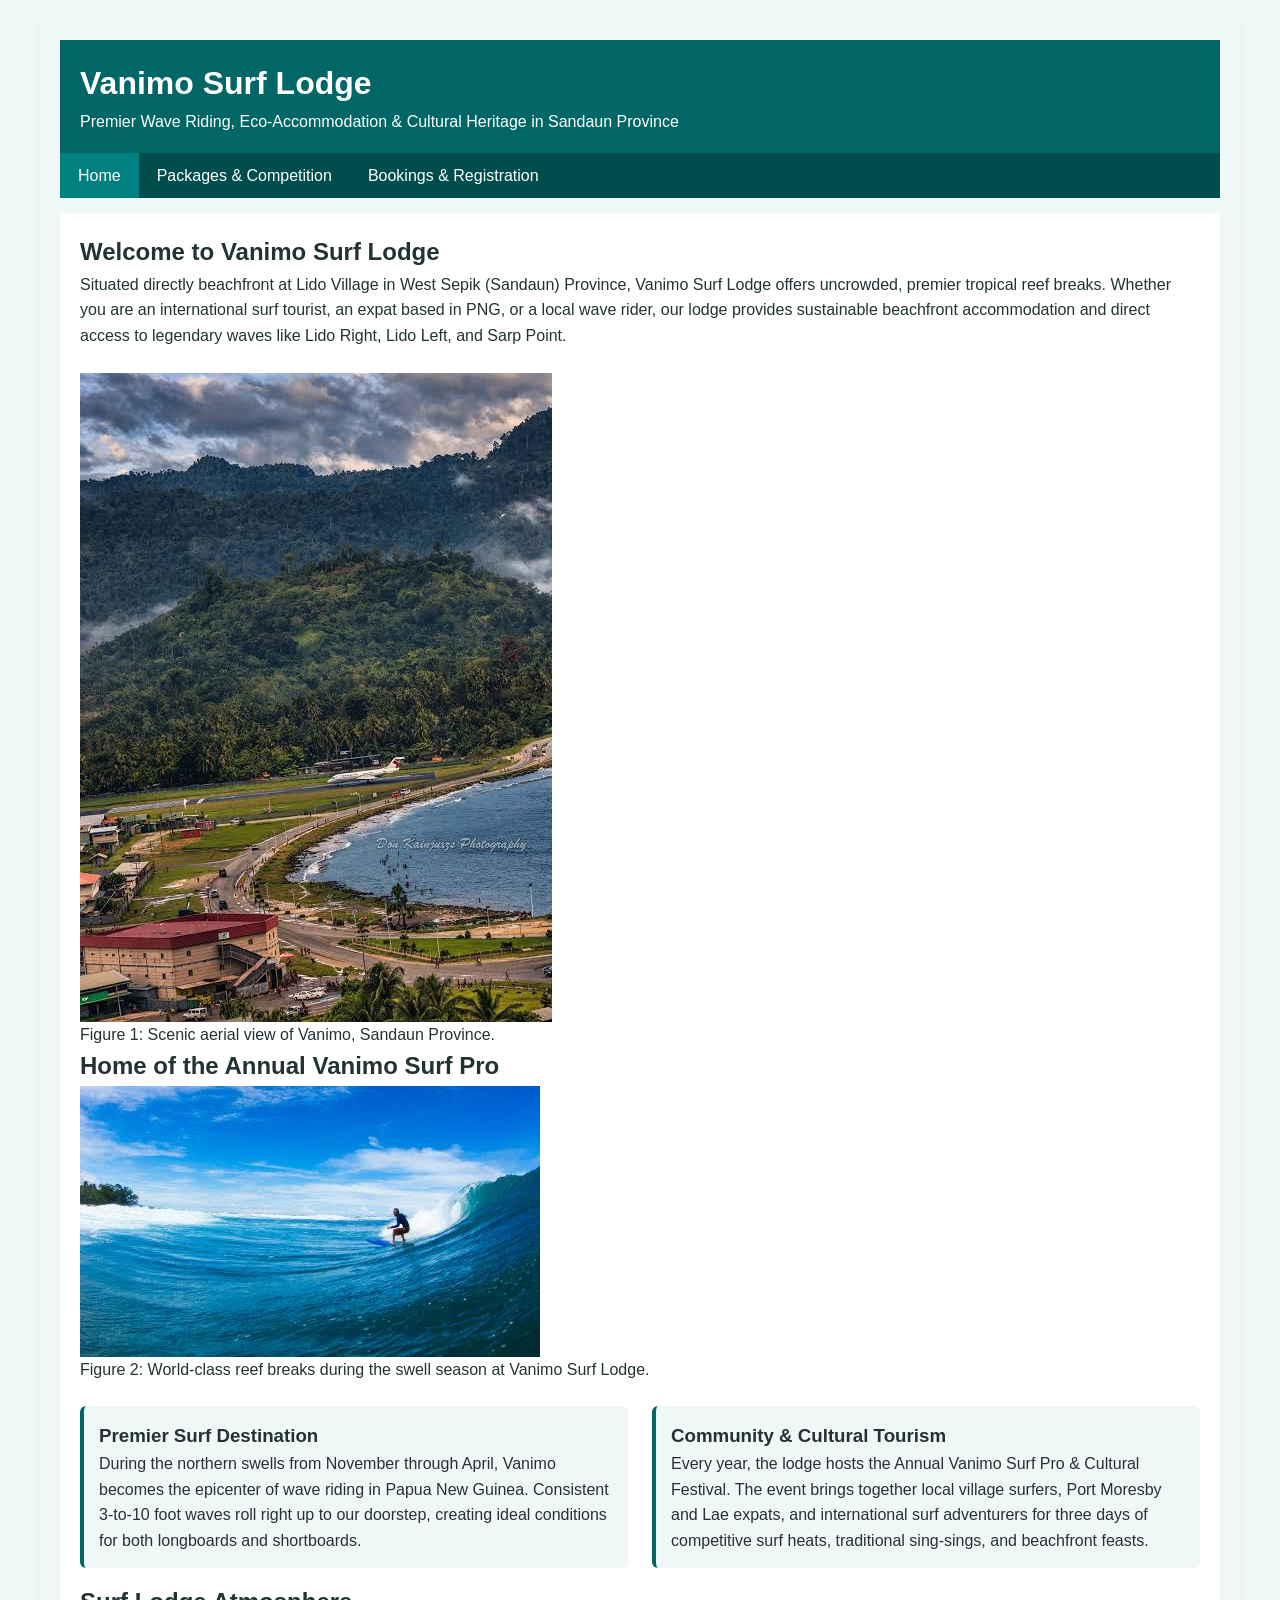
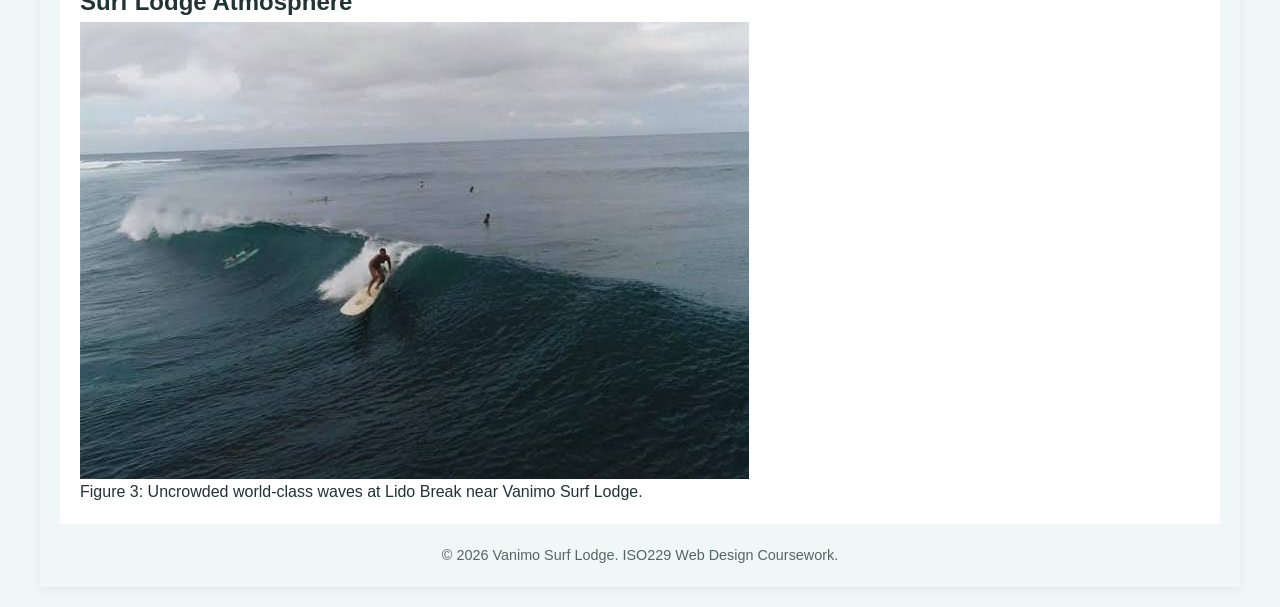
<file: index.html>
<!DOCTYPE html>
<html lang="en">
<head>
    <meta charset="UTF-8">
    <meta name="viewport" content="width=device-width, initial-scale=1.0">
    <meta name="description" content="Vanimo Surf Lodge offers premier beachside accommodation and world-class reef breaks in Sandaun Province, Papua New Guinea. Home of the Annual Vanimo Surf Pro.">
    <title>Vanimo Surf Lodge - Eco Resort & Annual Surf Competition</title>
    <link rel="stylesheet" href="style.css">

    <!-- NEW FOR A4: Script link -->
    <script src="script.js" defer></script>
</head>
<body>

    <header>
        <h1>Vanimo Surf Lodge</h1>
        <p>Premier Wave Riding, Eco-Accommodation & Cultural Heritage in Sandaun Province</p>
    </header>

    <nav>
        <!-- NEW FOR A4: Accessible Navigation Toggle -->
        <button class="nav-toggle" id="navToggle" aria-expanded="false" aria-label="Toggle navigation menu">
            ☰ Navigation Menu
        </button>
        <ul id="navMenu">
            <li><a href="index.html" class="active" aria-current="page">Home</a></li>
            <li><a href="services.html">Packages & Competition</a></li>
            <li><a href="contact.html">Bookings & Registration</a></li>
        </ul>
    </nav>

    <main>
        <section class="hero">
            <h2>Welcome to Vanimo Surf Lodge</h2>
            <p>Situated directly beachfront at Lido Village in West Sepik (Sandaun) Province, Vanimo Surf Lodge offers uncrowded, premier tropical reef breaks. Whether you are an international surf tourist, an expat based in PNG, or a local wave rider, our lodge provides sustainable beachfront accommodation and direct access to legendary waves like Lido Right, Lido Left, and Sarp Point.</p>
            
            <figure style="margin-top: 1.5rem;">
                <img src="welcome-to-vanimo.jpg" alt="Scenic aerial view of Vanimo coastline, airstrip, and surrounding green hills">
                <figcaption>Figure 1: Scenic aerial view of Vanimo, Sandaun Province.</figcaption>
            </figure>
        </section>

        <section>
            <h2>Home of the Annual Vanimo Surf Pro</h2>
            
            <figure style="margin-bottom: 1.5rem;">
                <img src="vsl-prosurfer.jpg" alt="Surfer riding a clean tropical wave off the coast of Vanimo">
                <figcaption>Figure 2: World-class reef breaks during the swell season at Vanimo Surf Lodge.</figcaption>
            </figure>

            <div class="card-grid">
                <article class="card">
                    <h3>Premier Surf Destination</h3>
                    <p>During the northern swells from November through April, Vanimo becomes the epicenter of wave riding in Papua New Guinea. Consistent 3-to-10 foot waves roll right up to our doorstep, creating ideal conditions for both longboards and shortboards.</p>
                </article>

                <article class="card">
                    <h3>Community & Cultural Tourism</h3>
                    <p>Every year, the lodge hosts the Annual Vanimo Surf Pro & Cultural Festival. The event brings together local village surfers, Port Moresby and Lae expats, and international surf adventurers for three days of competitive surf heats, traditional sing-sings, and beachfront feasts.</p>
                </article>
            </div>
        </section>

        <section>
            <h2>Surf Lodge Atmosphere</h2>
            <figure>
                <img src="vanimo-waves.jpg" alt="Surfer carving a wave at Lido Break with uncrowded ocean swells">
                <figcaption>Figure 3: Uncrowded world-class waves at Lido Break near Vanimo Surf Lodge.</figcaption>
            </figure>
        </section>
    </main>

    <footer>
        <p>&copy; 2026 Vanimo Surf Lodge. ISO229 Web Design Coursework.</p>
    </footer>

</body>
</html>
</file>
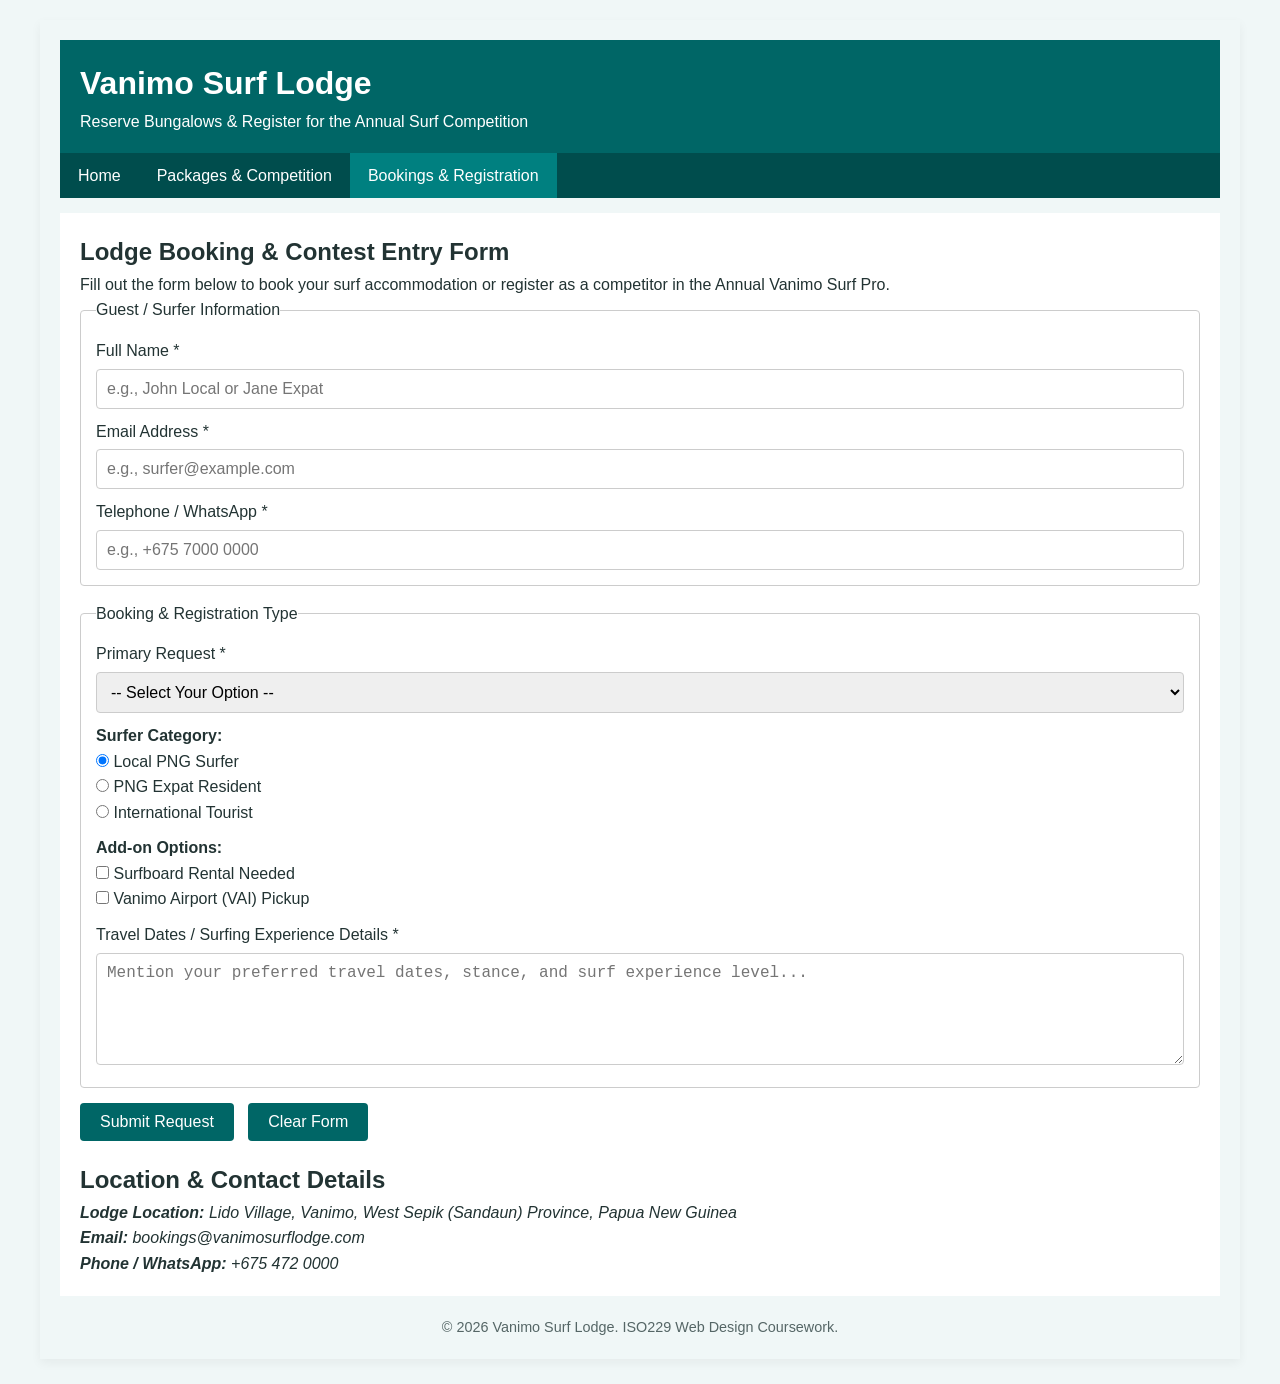
<file: contact.html>
<!DOCTYPE html>
<html lang="en">
<head>
    <meta charset="UTF-8">
    <meta name="viewport" content="width=device-width, initial-scale=1.0">
    <meta name="description" content="Book your accommodation at Vanimo Surf Lodge or register for the Annual Vanimo Surf Pro competition.">
    <title>Vanimo Surf Lodge - Reservations & Contest Entry</title>
    <link rel="stylesheet" href="style.css">
    <!-- NEW FOR A4: Script link -->
    <script src="script.js" defer></script>
</head>
<body>

    <header>
        <h1>Vanimo Surf Lodge</h1>
        <p>Reserve Bungalows & Register for the Annual Surf Competition</p>
    </header>

    <nav>
        <!-- NEW FOR A4: Accessible Navigation Toggle -->
        <button class="nav-toggle" id="navToggle" aria-expanded="false" aria-label="Toggle navigation menu">
            ☰ Navigation Menu
        </button>
        <ul id="navMenu">
            <li><a href="index.html">Home</a></li>
            <li><a href="services.html">Packages & Competition</a></li>
            <li><a href="contact.html" class="active" aria-current="page">Bookings & Registration</a></li>
        </ul>
    </nav>

    <main>
        <section>
            <h2>Lodge Booking & Contest Entry Form</h2>
            <p>Fill out the form below to book your surf accommodation or register as a competitor in the Annual Vanimo Surf Pro.</p>

            <!-- NEW FOR A4: Feedback Message Container -->
            <div id="formFeedback" class="feedback-msg" aria-live="assertive"></div>

            <form id="bookingForm" action="#" method="post" novalidate>
                <fieldset>
                    <legend>Guest / Surfer Information</legend>

                    <p>
                        <label for="full-name">Full Name *</label><br>
                        <input type="text" id="full-name" name="full_name" required placeholder="e.g., John Local or Jane Expat" class="form-input">
                    </p>

                    <p style="margin-top:10px;">
                        <label for="email">Email Address *</label><br>
                        <input type="email" id="email" name="email" required placeholder="e.g., surfer@example.com" class="form-input">
                    </p>

                    <p style="margin-top:10px;">
                        <label for="phone">Telephone / WhatsApp *</label><br>
                        <input type="tel" id="phone" name="phone" required placeholder="e.g., +675 7000 0000" class="form-input">
                    </p>
                </fieldset>

                <fieldset>
                    <legend>Booking & Registration Type</legend>

                    <p>
                        <label for="service-type">Primary Request *</label><br>
                        <select id="service-type" name="service_type" required class="form-input">
                            <option value="">-- Select Your Option --</option>
                            <option value="surf_stay">Full Board Surf Stay Package</option>
                            <option value="expat_weekend">PNG Expat Weekend Getaway</option>
                            <option value="surf_pro_entry">Annual Vanimo Surf Pro Competitor Entry</option>
                            <option value="spectator_package">Festival Spectator & Cultural Tour</option>
                        </select>
                    </p>

                    <p style="margin-top:10px;">
                        <strong>Surfer Category:</strong><br>
                        <input type="radio" id="cat-local" name="surfer_category" value="local" checked>
                        <label for="cat-local">Local PNG Surfer</label><br>
                        <input type="radio" id="cat-expat" name="surfer_category" value="expat">
                        <label for="cat-expat">PNG Expat Resident</label><br>
                        <input type="radio" id="cat-int" name="surfer_category" value="international">
                        <label for="cat-int">International Tourist</label>
                    </p>

                    <p style="margin-top:10px;">
                        <strong>Add-on Options:</strong><br>
                        <input type="checkbox" id="board_hire" name="addons" value="board_hire">
                        <label for="board_hire">Surfboard Rental Needed</label><br>
                        <input type="checkbox" id="airport_transfer" name="addons" value="airport_transfer">
                        <label for="airport_transfer">Vanimo Airport (VAI) Pickup</label>
                    </p>

                    <p style="margin-top:10px;">
                        <label for="message">Travel Dates / Surfing Experience Details *</label><br>
                        <textarea id="message" name="message" rows="5" required placeholder="Mention your preferred travel dates, stance, and surf experience level..." class="form-input"></textarea>
                    </p>
                </fieldset>

                <p>
                    <button type="submit">Submit Request</button>
                    <button type="reset">Clear Form</button>
                </p>
            </form>
        </section>

        <section style="margin-top:20px;">
            <h2>Location & Contact Details</h2>
            <address>
                <p><strong>Lodge Location:</strong> Lido Village, Vanimo, West Sepik (Sandaun) Province, Papua New Guinea</p>
                <p><strong>Email:</strong> bookings@vanimosurflodge.com</p>
                <p><strong>Phone / WhatsApp:</strong> +675 472 0000</p>
            </address>
        </section>
    </main>

    <footer>
        <p>&copy; 2026 Vanimo Surf Lodge. ISO229 Web Design Coursework.</p>
    </footer>

</body>
</html>
</file>
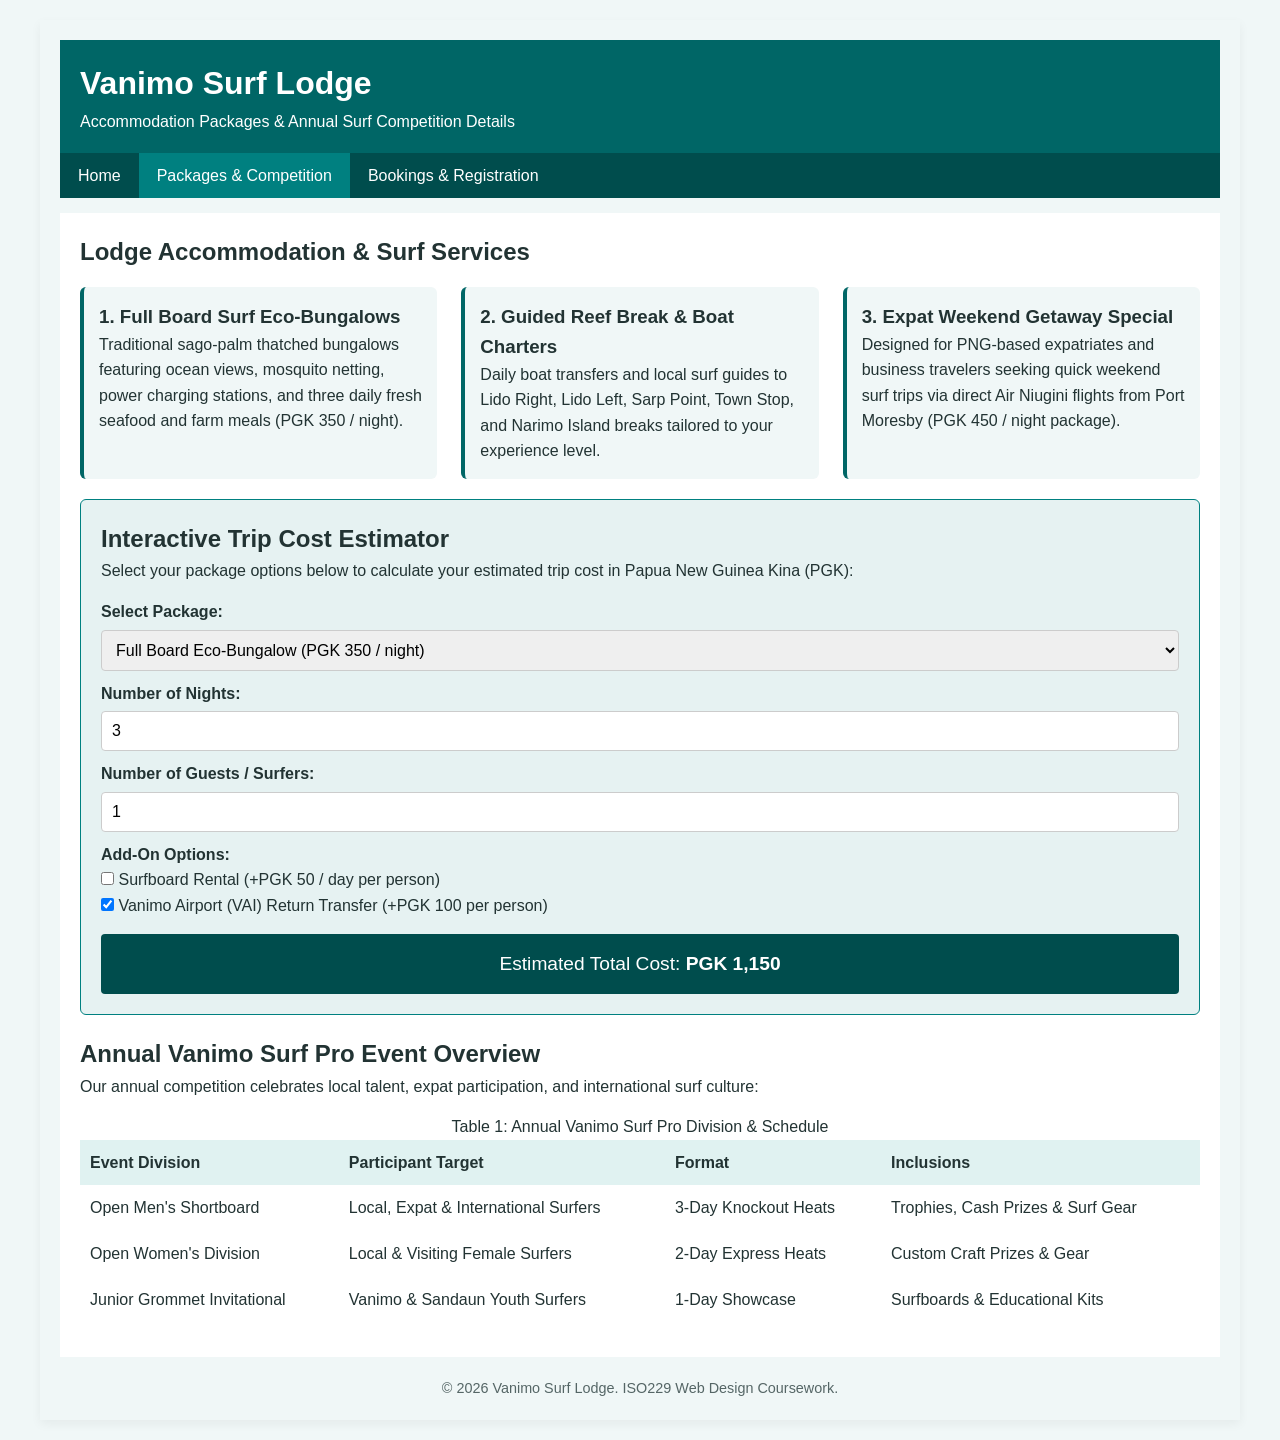
<file: services.html>
<!DOCTYPE html>
<html lang="en">
<head>
    <meta charset="UTF-8">
    <meta name="viewport" content="width=device-width, initial-scale=1.0">
    <meta name="description" content="Explore surf accommodation packages, guided reef break tours, and the Annual Vanimo Surf Pro schedule.">
    <title>Vanimo Surf Lodge - Surf Packages & Competition Schedule</title>
    <link rel="stylesheet" href="style.css">
    <!-- NEW FOR A4: Script link -->
    <script src="script.js" defer></script>
</head>
<body>

    <header>
        <h1>Vanimo Surf Lodge</h1>
        <p>Accommodation Packages & Annual Surf Competition Details</p>
    </header>

    <nav>
        <!-- NEW FOR A4: Accessible Navigation Toggle -->
        <button class="nav-toggle" id="navToggle" aria-expanded="false" aria-label="Toggle navigation menu">
            ☰ Navigation Menu
        </button>
        <ul id="navMenu">
            <li><a href="index.html">Home</a></li>
            <li><a href="services.html" class="active" aria-current="page">Packages & Competition</a></li>
            <li><a href="contact.html">Bookings & Registration</a></li>
        </ul>
    </nav>

    <main>
        <section>
            <h2>Lodge Accommodation & Surf Services</h2>
            
            <div class="card-grid">
                <article class="card">
                    <h3>1. Full Board Surf Eco-Bungalows</h3>
                    <p>Traditional sago-palm thatched bungalows featuring ocean views, mosquito netting, power charging stations, and three daily fresh seafood and farm meals (PGK 350 / night).</p>
                </article>

                <article class="card">
                    <h3>2. Guided Reef Break & Boat Charters</h3>
                    <p>Daily boat transfers and local surf guides to Lido Right, Lido Left, Sarp Point, Town Stop, and Narimo Island breaks tailored to your experience level.</p>
                </article>

                <article class="card">
                    <h3>3. Expat Weekend Getaway Special</h3>
                    <p>Designed for PNG-based expatriates and business travelers seeking quick weekend surf trips via direct Air Niugini flights from Port Moresby (PGK 450 / night package).</p>
                </article>
            </div>
        </section>

        <!-- NEW FOR A4: Interactive Cost Calculator Section -->
        <section class="calc-box">
            <h2>Interactive Trip Cost Estimator</h2>
            <p>Select your package options below to calculate your estimated trip cost in Papua New Guinea Kina (PGK):</p>
            
            <form id="calcForm" style="margin-top: 15px;">
                <p>
                    <label for="calc-pkg"><strong>Select Package:</strong></label><br>
                    <select id="calc-pkg" class="form-input">
                        <option value="350">Full Board Eco-Bungalow (PGK 350 / night)</option>
                        <option value="450">Expat Weekend Getaway (PGK 450 / night)</option>
                        <option value="200">Vanimo Surf Pro Competitor Pass (PGK 200 / night)</option>
                    </select>
                </p>

                <p style="margin-top: 10px;">
                    <label for="calc-nights"><strong>Number of Nights:</strong></label><br>
                    <input type="number" id="calc-nights" value="3" min="1" max="30" class="form-input">
                </p>

                <p style="margin-top: 10px;">
                    <label for="calc-surfers"><strong>Number of Guests / Surfers:</strong></label><br>
                    <input type="number" id="calc-surfers" value="1" min="1" max="10" class="form-input">
                </p>

                <p style="margin-top: 10px;">
                    <strong>Add-On Options:</strong><br>
                    <input type="checkbox" id="calc-board">
                    <label for="calc-board">Surfboard Rental (+PGK 50 / day per person)</label><br>
                    <input type="checkbox" id="calc-pickup" checked>
                    <label for="calc-pickup">Vanimo Airport (VAI) Return Transfer (+PGK 100 per person)</label>
                </p>

                <div class="calc-result" aria-live="polite">
                    Estimated Total Cost: <strong id="calcTotal">PGK 1,150</strong>
                </div>
            </form>
        </section>

        <section>
            <h2>Annual Vanimo Surf Pro Event Overview</h2>
            <p>Our annual competition celebrates local talent, expat participation, and international surf culture:</p>
            
            <div style="overflow-x:auto;">
                <table>
                    <caption>Table 1: Annual Vanimo Surf Pro Division & Schedule</caption>
                    <thead>
                        <tr>
                            <th scope="col">Event Division</th>
                            <th scope="col">Participant Target</th>
                            <th scope="col">Format</th>
                            <th scope="col">Inclusions</th>
                        </tr>
                    </thead>
                    <tbody>
                        <tr>
                            <td>Open Men's Shortboard</td>
                            <td>Local, Expat & International Surfers</td>
                            <td>3-Day Knockout Heats</td>
                            <td>Trophies, Cash Prizes & Surf Gear</td>
                        </tr>
                        <tr>
                            <td>Open Women's Division</td>
                            <td>Local & Visiting Female Surfers</td>
                            <td>2-Day Express Heats</td>
                            <td>Custom Craft Prizes & Gear</td>
                        </tr>
                        <tr>
                            <td>Junior Grommet Invitational</td>
                            <td>Vanimo & Sandaun Youth Surfers</td>
                            <td>1-Day Showcase</td>
                            <td>Surfboards & Educational Kits</td>
                        </tr>
                    </tbody>
                </table>
            </div>
        </section>
    </main>

    <footer>
        <p>&copy; 2026 Vanimo Surf Lodge. ISO229 Web Design Coursework.</p>
    </footer>

</body>
</html>
</file>
<file: style.css>
/* ==========================================
   1. GLOBAL RESET & CSS VARIABLES (NEW FOR A4)
   ========================================== */
* {
    box-sizing: border-box;
    margin: 0;
    padding: 0;
}

:root {
    --primary-color: #006666;
    --primary-dark: #004d4d;
    --primary-light: #008080;
    --bg-color: #f0f7f7;
    --card-bg: #ffffff;
    --text-color: #223333;
    --text-light: #556666;
    --error-color: #c92a2a;
    --success-color: #2b8a3e;
    --accent-yellow: #fcc419;
}

body {
    font-family: Arial, Helvetica, sans-serif;
    line-height: 1.6;
    background-color: var(--bg-color);
    color: var(--text-color);
    padding: 10px;
}

/* ==========================================
   2. ACCESSIBILITY FOCUS STATES (NEW FOR A3)
   ========================================== */
a:focus, button:focus, input:focus, select:focus, textarea:focus {
    outline: 3px solid var(--primary-light);
    outline-offset: 2px;
}

/* ==========================================
   3. HEADER & FLEXBOX NAVIGATION (NEW FOR A4)
   ========================================== */
header {
    background-color: var(--primary-color);
    color: #ffffff;
    padding: 18px 20px;
}

nav {
    background-color: var(--primary-dark);
    margin-top: 0;
    position: relative;
}

nav ul {
    list-style-type: none;
    padding: 0;
    margin: 0;
    display: flex;
    flex-wrap: wrap;
}

nav ul li a {
    display: block;
    color: #ffffff;
    padding: 10px 18px;
    text-decoration: none;
}

nav ul li a:hover, nav ul li a.active {
    background-color: var(--primary-light);
}

/* --- NEW FOR A4: Mobile Navigation Toggle --- */
.nav-toggle {
    display: none;
    background: var(--primary-dark);
    color: #ffffff;
    border: none;
    font-size: 1.1rem;
    padding: 10px 18px;
    width: 100%;
    text-align: left;
    cursor: pointer;
}

main {
    background-color: var(--card-bg);
    padding: 20px;
    margin-top: 15px;
}

/* ==========================================
   4. CSS GRID LAYOUT FOR CARDS (NEW FOR A4)
   ========================================== */
.card-grid {
    display: grid; /* NEW FOR A3: CSS Grid for 2D layouts */
    grid-template-columns: repeat(auto-fit, minmax(280px, 1fr));
    gap: 1.5rem;
    margin: 15px 0;
}

.card {
    background-color: var(--bg-color);
    padding: 15px;
    border-radius: 6px;
    border-left: 4px solid var(--primary-color);
}

table {
    width: 100%;
    border-collapse: collapse;
    margin: 15px 0;
}

table th, table td {
    padding: 10px;
    text-align: left;
}

table th {
    background-color: #e0f2f1;
}

fieldset {
    margin-bottom: 15px;
    padding: 15px;
    border: 1px solid #ccc;
    border-radius: 4px;
}

/* --- NEW FOR A4: Form Styling (Extracted from Inline Attributes) --- */
.form-input {
    width: 100%;
    padding: 10px;
    margin-top: 5px;
    border: 1px solid #ccc;
    border-radius: 4px;
    font-size: 1rem;
}

.input-error {
    border-color: var(--error-color) !important;
    background-color: #fff5f5;
}

button {
    padding: 10px 20px;
    margin-right: 10px;
    background-color: var(--primary-color);
    color: white;
    border: none;
    border-radius: 4px;
    cursor: pointer;
    font-size: 1rem;
}

button:hover {
    background-color: var(--primary-dark);
}

/* --- NEW FOR A4: Interactive Calculator & Feedback Display --- */
.calc-box {
    background-color: #e6f2f2;
    padding: 20px;
    border-radius: 6px;
    border: 1px solid var(--primary-light);
    margin: 20px 0;
}

.calc-result {
    margin-top: 15px;
    padding: 15px;
    background-color: var(--primary-dark);
    color: #ffffff;
    font-size: 1.2rem;
    border-radius: 4px;
    text-align: center;
}

.feedback-msg {
    padding: 12px;
    margin-bottom: 15px;
    border-radius: 4px;
    display: none;
}

.feedback-msg.success {
    display: block;
    background-color: #d3f9d8;
    color: var(--success-color);
    border: 1px solid #b2f2bb;
}

.feedback-msg.error {
    display: block;
    background-color: #ffe3e3;
    color: var(--error-color);
    border: 1px solid #ffc9c9;
}

/* ==========================================
   5. RESPONSIVE MEDIA & IMAGES (NEW FOR A3)
   ========================================== */
img {
    max-width: 100%; /* NEW FOR A3: Responsive images */
    height: auto;
    display: block;
}

footer {
    margin-top: 20px;
    text-align: center;
    font-size: 0.9em;
    color: var(--text-light);
}

/* ==========================================
   6. RESPONSIVE MEDIA QUERIES (NEW FOR A4)
   ========================================== */
@media (max-width: 767px) {
    /* NEW FOR A4: Collapsible Navigation on Mobile */
    .nav-toggle {
        display: block;
    }

    nav ul {
        display: none;
        flex-direction: column;
        width: 100%;
    }

    nav ul.nav-open {
        display: flex;
    }

    nav ul li a {
        border-top: 1px solid var(--primary-color);
    }
}

@media (min-width: 600px) {
    body {
        padding: 20px;
    }
}

@media (min-width: 1024px) {
    body {
        max-width: 1200px;
        margin: 20px auto; /* Centers container on wide screens */
        box-shadow: 0 4px 10px rgba(0,0,0,0.05);
    }
}
</file>
